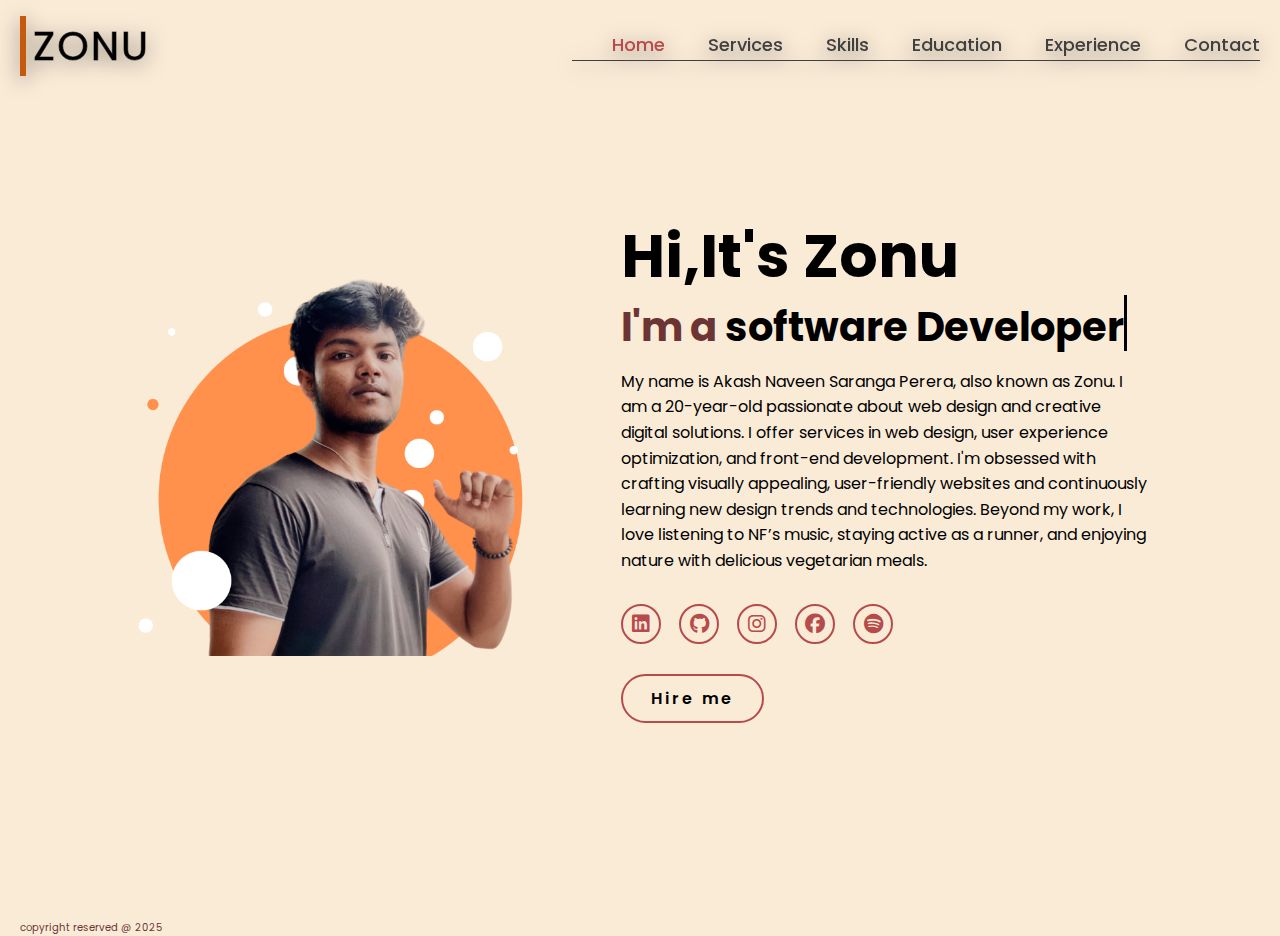
<file: index.html>
<!DOCTYPE html>
<html lang="en">
<head>
    <meta charset="UTF-8">
    <meta name="viewport" content="width=device-width, initial-scale=1.0">
    <link rel="stylesheet" href="https://cdnjs.cloudflare.com/ajax/libs/font-awesome/6.5.2/css/all.min.css">
    <link rel="stylesheet" href="css/base.css">
    <link rel="stylesheet" href="css/index_file.css">
    <link rel="icon" type="image/png" href="images/64 x 64.png">
    <title>Akash .N. Saranga</title>
</head>

<body>
    <header>
        <button class="button" data-text="Awesome">
            <span class="actual-text">&nbsp;ZONU&nbsp;</span>
            <span aria-hidden="true" class="hover-text">&nbsp;ZONU&nbsp;</span>
        </button>
        <nav>
            <a href="#" class="active"> Home</a>
            <a href="#">Services</a>
            <a href="html/skills.html">Skills</a>
            <a href="#">Education</a>
            <a href="#">Experience</a>
            <a href="#">Contact</a>
        </nav>
    </header>
    <section class="home">
        <div class="home-img">
            <img src="images/Untitled design (2) 1.png" alt="akash image">


        </div>
        <div class="home-content">
            <h1 id="about-me-h1"><span>Hi,</span><span>It's </span><span id="span-zonu">Zonu</span></h1>
            <h3 class="typing-text">I'm a <span></span></h3>
            <p id="about-me">My name is Akash Naveen Saranga Perera, also known as Zonu. I am a 20-year-old passionate about web design and creative digital solutions. I offer services in web design, user experience optimization, and front-end development. <br><br>I'm obsessed with crafting visually appealing, user-friendly websites and continuously learning new design trends and technologies. Beyond my work, I love listening to NF’s music, staying active as a runner, and enjoying nature with delicious vegetarian meals.</p>
            <div class="social-icons">
                <a href="https://www.linkedin.com/in/akash-naveen-46579133a/?trk=public-profile-join-page"><i
                        class="fa-brands fa-linkedin"></i></a>
                <a href="https://github.com/naviyasproduct"><i class="fa-brands fa-github"></i></a>
                <a href="https://www.instagram.com/naviyas_diary_/?next=%2F&hl=en"><i
                        class="fa-brands fa-instagram"></i></a>
                <a href="https://www.facebook.com/profile.php?id=61551306183678"><i
                        class="fa-brands fa-facebook"></i></a>
                <a href="https://open.spotify.com/user/31j3qngxvrqldzikl3qgfqtiecmm?si=24075f014c484df3"><i
                        class="fa-brands fa-spotify"></i></a>

            </div>
            <a href="docs/akash naveen saranga.pdf" class="btn-hireme">Hire me</a>
        </div>
    </section>

    <footer>
        <div class="copyright">
            <p>copyright reserved @ 2025</p>
        </div>






    </footer>

    <script src="javaScript/function.js"></script>
</body>

</html>
</file>
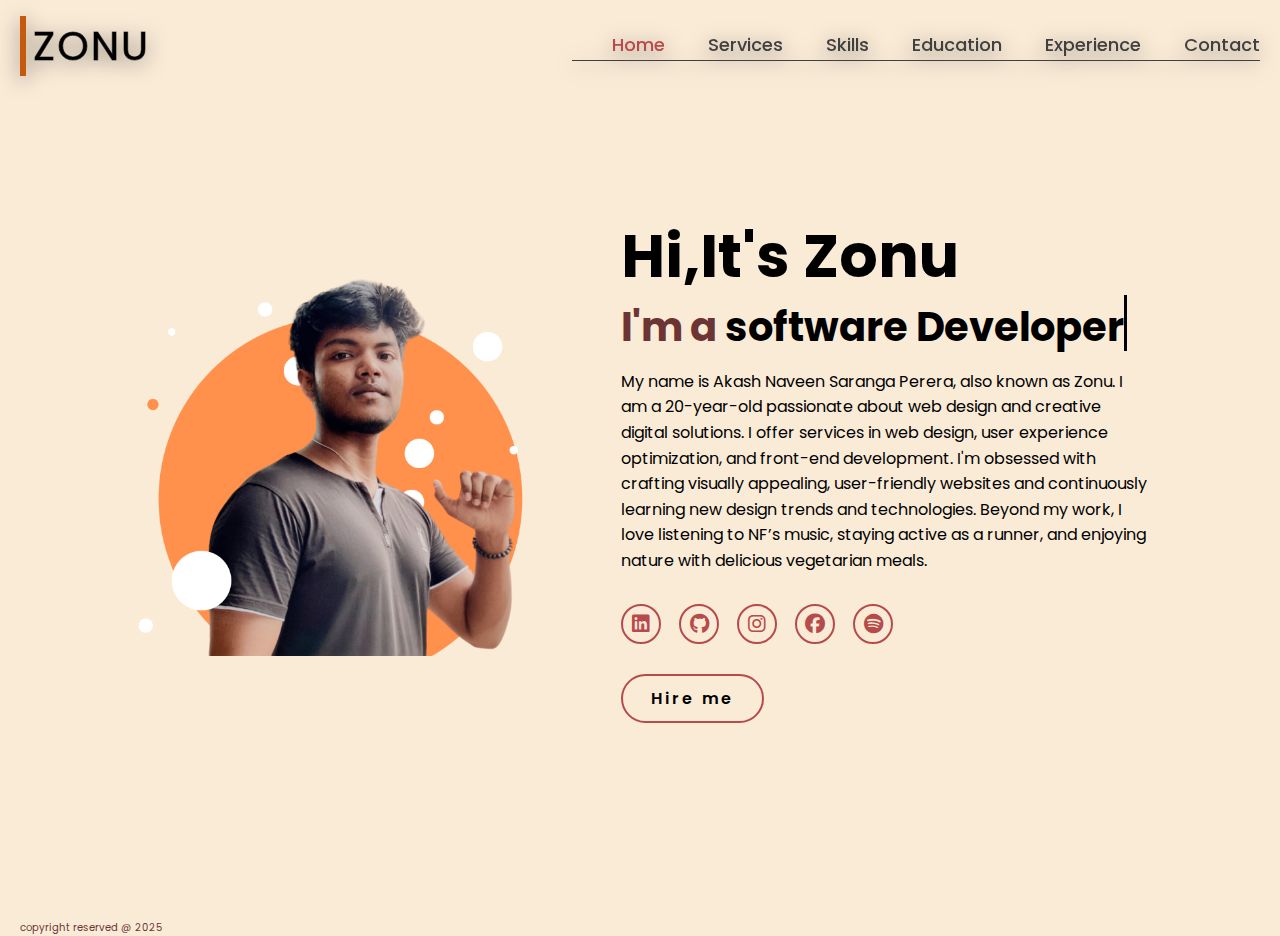
<file: html/index.html>
<!DOCTYPE html>
<html lang="en">
<head>
    <meta charset="UTF-8">
    <meta name="viewport" content="width=device-width, initial-scale=1.0">
    <link rel="stylesheet" href="https://cdnjs.cloudflare.com/ajax/libs/font-awesome/6.5.2/css/all.min.css">
    <link rel="stylesheet" href="../css/base.css">
    <link rel="stylesheet" href="../css/index_file.css">
    <link rel="icon" type="image/png" href="../images/64 x 64.png">
    <title>Akash .N. Saranga</title>
</head>

<body>
    <header>
        <button class="button" data-text="Awesome">
            <span class="actual-text">&nbsp;ZONU&nbsp;</span>
            <span aria-hidden="true" class="hover-text">&nbsp;ZONU&nbsp;</span>
        </button>
        <nav>
            <a href="#" class="active"> Home</a>
            <a href="#">Services</a>
            <a href="skills.html">Skills</a>
            <a href="#">Education</a>
            <a href="#">Experience</a>
            <a href="#">Contact</a>
        </nav>
    </header>
    <section class="home">
        <div class="home-img">
            <img src="../images/Untitled design (2) 1.png" alt="akash image">


        </div>
        <div class="home-content">
            <h1 id="about-me-h1"><span>Hi,</span><span>It's </span><span id="span-zonu">Zonu</span></h1>
            <h3 class="typing-text">I'm a <span></span></h3>
            <p id="about-me">My name is Akash Naveen Saranga Perera, also known as Zonu. I am a 20-year-old passionate about web design and creative digital solutions. I offer services in web design, user experience optimization, and front-end development. <br><br>I'm obsessed with crafting visually appealing, user-friendly websites and continuously learning new design trends and technologies. Beyond my work, I love listening to NF’s music, staying active as a runner, and enjoying nature with delicious vegetarian meals.</p>
            <div class="social-icons">
                <a href="https://www.linkedin.com/in/akash-naveen-46579133a/?trk=public-profile-join-page"><i
                        class="fa-brands fa-linkedin"></i></a>
                <a href="https://github.com/naviyasproduct"><i class="fa-brands fa-github"></i></a>
                <a href="https://www.instagram.com/naviyas_diary_/?next=%2F&hl=en"><i
                        class="fa-brands fa-instagram"></i></a>
                <a href="https://www.facebook.com/profile.php?id=61551306183678"><i
                        class="fa-brands fa-facebook"></i></a>
                <a href="https://open.spotify.com/user/31j3qngxvrqldzikl3qgfqtiecmm?si=24075f014c484df3"><i
                        class="fa-brands fa-spotify"></i></a>

            </div>
            <a href="../docs/akash naveen saranga.pdf" class="btn-hireme">Hire me</a>
        </div>
    </section>

    <footer>
        <div class="copyright">
            <p>copyright reserved @ 2025</p>
        </div>






    </footer>

    <script src="../javaScript/function.js"></script>
</body>

</html>
</file>
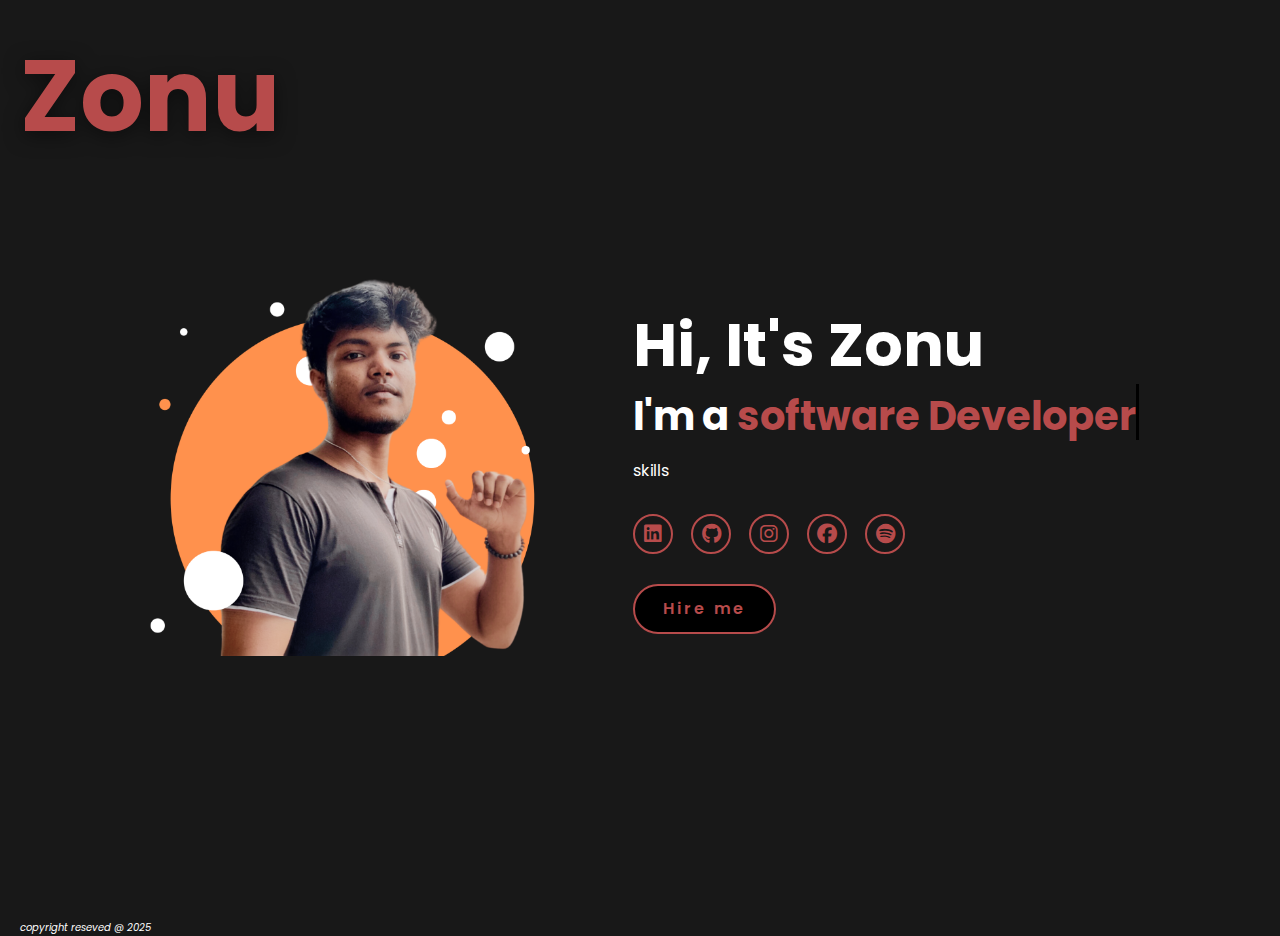
<file: skills.html>
<!DOCTYPE html>
<html lang="en">

<head>
    <meta charset="UTF-8">
    <meta name="viewport" content="width=device-width, initial-scale=1.0">
    <link rel="stylesheet" href="https://cdnjs.cloudflare.com/ajax/libs/font-awesome/6.5.2/css/all.min.css">
    <link rel="stylesheet" href="style.css">
    <link rel="icon" type="image/png" href="64 x 64.png">
    <title>Akash skills</title>
</head>

<body>
    <header>
        <a href="index.html" class="logo">Zonu</a>
    </header>
    <section class="home">
        <div class="home-img">
            <img src="Untitled design (2) 1.png" alt="">
            <div class="floating-circles">
                <div class="circle"></div>
                <div class="circle"></div>
                <div class="circle"></div>
                <div class="circle"></div>
                <div class="circle"></div>
            </div>
        </div>
        <div class="home-content">
            <h1>Hi, It's <span>Zonu</span></h1>
            <h3 class="typing-text">I'm a <span></span></h3>
            <p>skills</p>
            <div class="social-icons">
                <a href="https://www.linkedin.com/in/akash-naveen-46579133a/?trk=public-profile-join-page"><i
                        class="fa-brands fa-linkedin"></i></a>
                <a href="https://github.com/naviyasproduct"><i class="fa-brands fa-github"></i></a>
                <a href="https://www.instagram.com/naviyas_diary_/?next=%2F&hl=en"><i
                        class="fa-brands fa-instagram"></i></a>
                <a href="https://www.facebook.com/profile.php?id=61551306183678"><i
                        class="fa-brands fa-facebook"></i></a>
                <a href="https://open.spotify.com/user/31j3qngxvrqldzikl3qgfqtiecmm?si=24075f014c484df3"><i
                        class="fa-brands fa-spotify"></i></a>

            </div>
            <a href="akash naveen saranga.pdf" class="btn">Hire me</a>
        </div>
    </section>

    <footer>
        <div class="copyright">
            <p>copyright reseved @ 2025</p>
        </div>

    </footer>

    <script src="function.js"></script>
</body>

</html>
</file>
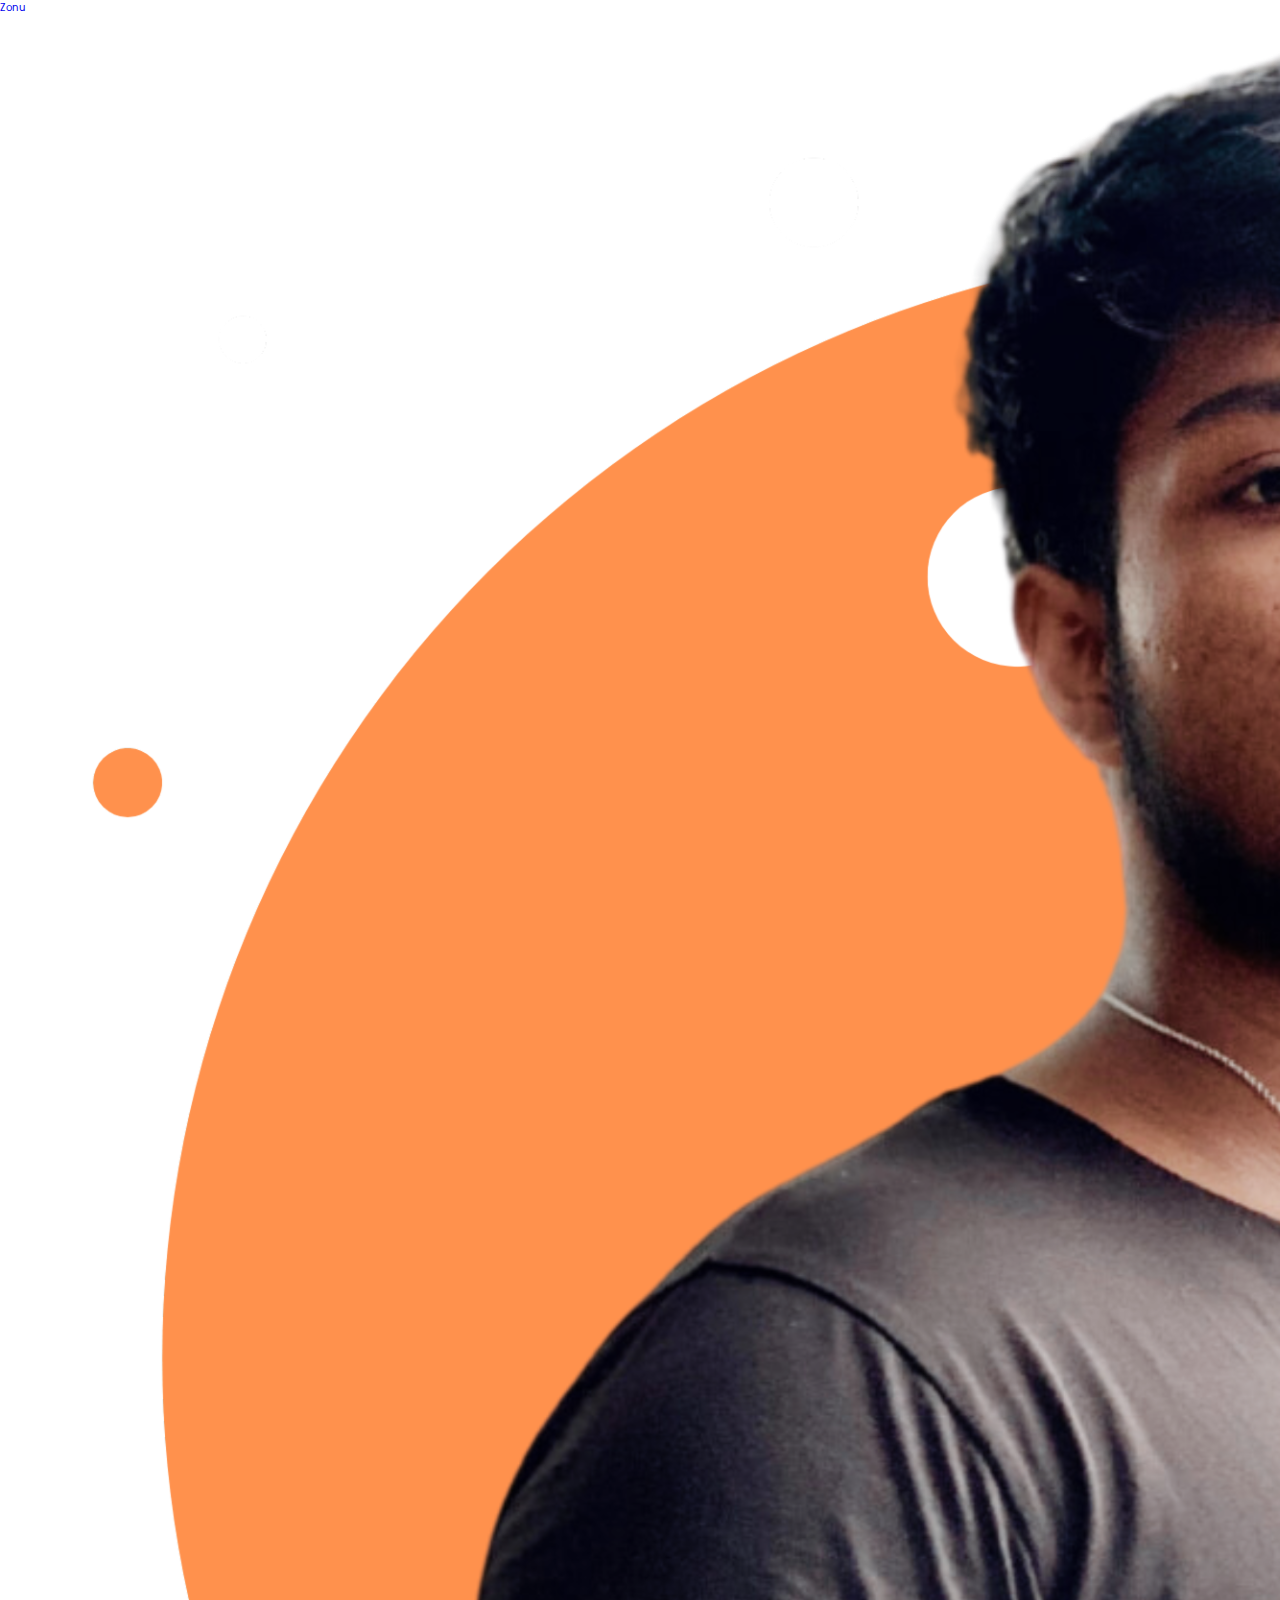
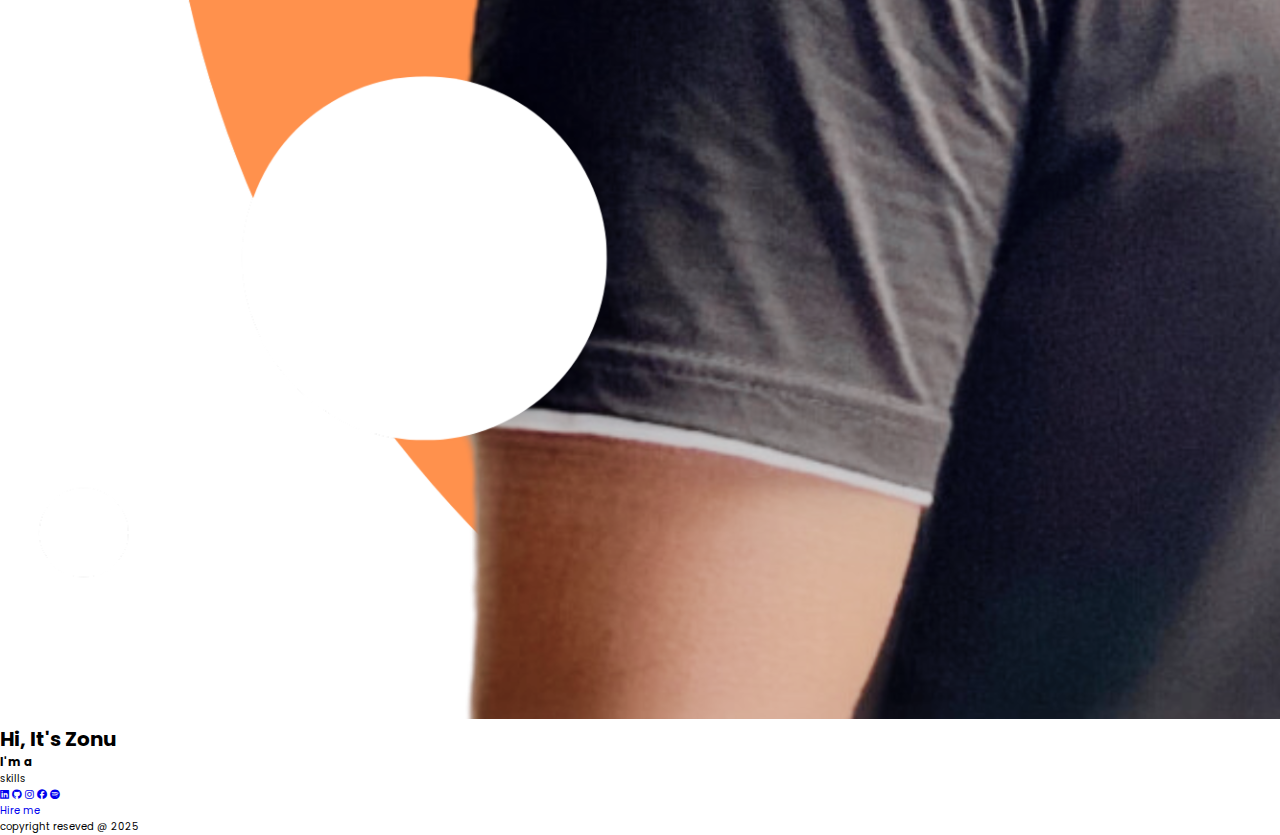
<file: html/skills.html>
<!DOCTYPE html>
<html lang="en">

<head>
    <meta charset="UTF-8">
    <meta name="viewport" content="width=device-width, initial-scale=1.0">
    <link rel="stylesheet" href="https://cdnjs.cloudflare.com/ajax/libs/font-awesome/6.5.2/css/all.min.css">
    <link rel="stylesheet" href="../css/base.css">
    <link rel="icon" type="image/png" href="../images/64 x 64.png">
    <title>Akash skills</title>
</head>

<body>
    <header>
        <a href="../index.html" class="logo">Zonu</a>
    </header>
    <section class="home">
        <div class="home-img">
            <img src="../images/Untitled design (2) 1.png" alt="">
            <div class="floating-circles">
                <div class="circle"></div>
                <div class="circle"></div>
                <div class="circle"></div>
                <div class="circle"></div>
                <div class="circle"></div>
            </div>
        </div>
        <div class="home-content">
            <h1>Hi, It's <span>Zonu</span></h1>
            <h3 class="typing-text">I'm a <span></span></h3>
            <p>skills</p>
            <div class="social-icons">
                <a href="https://www.linkedin.com/in/akash-naveen-46579133a/?trk=public-profile-join-page"><i
                        class="fa-brands fa-linkedin"></i></a>
                <a href="https://github.com/naviyasproduct"><i class="fa-brands fa-github"></i></a>
                <a href="https://www.instagram.com/naviyas_diary_/?next=%2F&hl=en"><i
                        class="fa-brands fa-instagram"></i></a>
                <a href="https://www.facebook.com/profile.php?id=61551306183678"><i
                        class="fa-brands fa-facebook"></i></a>
                <a href="https://open.spotify.com/user/31j3qngxvrqldzikl3qgfqtiecmm?si=24075f014c484df3"><i
                        class="fa-brands fa-spotify"></i></a>

            </div>
            <a href="../docs/akash naveen saranga.pdf" class="btn">Hire me</a>
        </div>
    </section>

    <footer>
        <div class="copyright">
            <p>copyright reseved @ 2025</p>
        </div>

    </footer>

    <script src="../javaScript/function.js"></script>
</body>

</html>
</file>
<file: css/base.css>
@import url('https://fonts.googleapis.com/css2?family=Poppins:wght@100;200;300;400;500;600&display=swap');

html {
    scroll-behavior: smooth;
    font-size: 62.5%;
  }
  

*{
    margin: 0;
    padding: 0;
    box-sizing: border-box;
    text-decoration: none;
    border: none;
    outline: none;
    font-family: 'Poppins', sans-serif;
}
</file>
<file: css/index_file.css>
body {
    width: 100%;
    height: 100vh;
    overflow-x: hidden;
    background-color: antiquewhite;
    color: rgb(109, 52, 52);
    line-height: 1.6;
    padding: 20px;
}

header {
    margin-top: 1px;
    position: fixed;
    top: 0;
    left: 0;
    width: 100%;
    padding: 1rem 9%;
    background-color: transparent;
    color: #413f3f;
    padding: 15px 20px;

    filter: drop-shadow(0px 4px 10px rgba(0, 0, 0, 0.5));
    display: flex;
    justify-content: space-between;
    align-items: center;
    z-index: 100;
}

/* From Uiverse.io by satyamchaudharydev */ 
/* === removing default button style ===*/
.button {
    margin: 0;
    height: auto;
    background: transparent;
    padding: 0;
    border: none;
    cursor: pointer;
  }
  
  /* button styling */
  .button {
    --border-right: 6px;
    --text-stroke-color: rgba(0, 0, 0, 0.6);
    --animation-color: #c5590d;
    --fs-size: 4em;
    letter-spacing: 2px;
    text-decoration: none;
    font-size: var(--fs-size);
    font-family: "Arial";
    position: relative;
    text-transform: uppercase;
    color: transparent;
    -webkit-text-stroke: 1px var(--text-stroke-color);
  }
  /* this is the text, when you hover on button */
  .hover-text {
    position: absolute;
    box-sizing: border-box;
    content: attr(data-text);
    color: var(--animation-color);
    width: 0%;
    inset: 0;
    border-right: var(--border-right) solid var(--animation-color);
    overflow: hidden;
    transition: 0.5s;
    -webkit-text-stroke: 1px var(--animation-color);
  }
  /* hover */
  .button:hover .hover-text {
    width: 100%;
    filter: drop-shadow(0 0 23px var(--animation-color))
  }
nav{
    border-bottom: 1px solid #413f3f;
    
}

nav a {
    font-size: 1.8rem;
    color: #413f3f;
    margin-left: 4rem;
    font-weight: 500;
    transition: 0.3s ease;
    border-bottom: 3px solid transparent;

}

nav a:hover,
nav a.active {
    color: #b74b4b;

}

@media(max-width:995px) {
    nav {
        position: absolute;
        top: 0;
        right: 0;
        width: 40%;
        border-left: 3px solid #d1abab;
        border-bottom: 3px solid #d1abab;
        border-bottom-left-radius: 2rem;
        padding: 1rem solid;

        background-color: rgba(0, 0, 0, 0.6);
        /* Black with 60% transparency */
        color: white;
        padding: 15px 20px;



        border-top: 0.1rem solid rgba(0, 0, 0, 0.1);
    }
}


section{
    min-height: 100vh;
    padding: 5rem 9% 5rem;
}

.home{
    display: flex;
    justify-content: center;
    align-items: center;
    gap: 8rem;
    background-color: antiquewhite;
   
}

.home .home-content h1{
    font-size: 6rem;
    font-weight: 700;
    line-height: 1.3;
}

span{
    color: black;
}

#span-zonu{
    color: #cc5858;
}


.home-content h3{
    font-size: 4rem;
    margin-bottom: 1rem;
    font-weight: 700;
}

.home-content p{
    font-size: 1.6rem;
}

#about-me span{
    transition:color 0.3s ,text-shadow 0.3s ,transform 0.3s;
    display: inline-block;
}
#about-me span:hover{
    color: #ffffff;
    text-shadow : 0px 0px 10px #ffcc00;
    transform: scale(1.2);


}



.social-icons a{
    display: inline-flex;
    justify-content: center;
    align-items: center;
    width: 4rem;
    height: 4rem;
    background-color: transparent;
    border: 0.2rem solid #b74b4b;
    font-size: 2rem;
    border-radius: 50%;
    margin: 3rem 1.5rem 3rem 0;
    transition: 0.3s ease;
    color: #b74b4b;
}

.social-icons a:hover{
    color: black;
    transform: scale(1.3) translateY(-5px);
    background-color: #b74b4b;
    box-shadow: 0  0 25px #b74b4b;
}

.btn-hireme{
    display: inline-block;
    padding: 1rem 2.8rem;
    background-color: antiquewhite;
    border-radius: 4rem;
    font-size: 1.6rem;
    color:black;
    letter-spacing: 0.3rem;
    font-weight: 600;
    border: 2px solid #b74b4b;
    transition: 0.3s ease;
    cursor: pointer;
}

.btn-hireme:hover{
    transform: scale3d(1.03);
    background-color: #b74b4b;
    color: black;
    box-shadow: 0 0 25px #b74b4b;
}

.typing-text{
    font-size: 34px;
    font-weight: 600;
    min-width: 280px;
}

.typing-text span{
    position: relative;
}

.typing-text span::before{
    content: "software Developer";
    color: #000000;
    animation: words 20s infinite;
}

.typing-text span::after{
    content: "";
    background-color:antiquewhite;
    position: absolute;
    width: calc(100% + 8px);
    height: 100%;
    border-left: 3px solid rgb(0, 0, 0);
    right: -8;
    animation: cursor 0.6s infinite;
}

@keyframes cursor{
    to{
        border-left: 3px solid antiquewhite;
    }
}

@keyframes words{
    0%, 20%{
        content: "Web Developer";
    }
    21%, 40%{
        content: "Developer";
    }
    41%, 60%{
        content: "Web Designer";
    }
    61%, 80%{
        content: "Rapper";
    }
    81%, 100%{
        content: "Student";
    }
}

@media (max-width: 1000px){
    .home{
        gap: 4rem;
    }
}

@media(max-width:995px){
    .home{
        flex-direction: column;
        margin: 5rem 4rem;
    }

    .home .home-content h3{
        font-size: 2.5rem;
    }

    .home-content h1{
        font-size: 5rem;
    }

    .home-img img{
        width: 90vw;
        margin-top: 4rem;
    }
}


.home-img {
    position: relative;
    display: inline-block;
    width: fit-content;
}

.home-img img {
    position: relative;
    width: 32vw;
    box-shadow: 0 0 25px solid #b74b4b;
    cursor: pointer;
    transition: transform 0.3s ease, box-shadow 0.3s ease, filter 0.3s ease;
}

.home-img img:hover {
    transform: scale(1.1); /* Slightly scale up */
    box-shadow: 0 10px 20px rgba(0, 0, 0, 0.3); /* Add a shadow effect */
    filter: brightness(1.2); /* Make it slightly brighter */
    border-radius: 50px;
}
</file>
<file: style.css>
@import url('https://fonts.googleapis.com/css2?family=Poppins:wght@100;200;300;400;500;600&display=swap');

html {
    scroll-behavior: smooth;
    font-size: 62.5%;
  }
  

*{
    margin: 0;
    padding: 0;
    box-sizing: border-box;
    text-decoration: none;
    border: none;
    outline: none;
    font-family: 'Poppins', sans-serif;
}


body{
    width: 100%;
    height: 100vh;
    overflow-x: hidden;
    background-color: rgb(24, 24, 24);
    color: white;
    line-height: 1.6;
    padding: 20px;
}
  

header{
    margin-top: 1px;
    position: fixed;
    top: 0;
    left: 0;
    width: 100%;
    padding: 1rem 9%;
    background-color:transparent;
    color: white;
    padding: 15px 20px;

    filter: drop-shadow(0px 4px 10px rgba(0, 0, 0, 0.5));
    display: flex;
    justify-content: space-between;
    align-items: center;
    z-index: 100;
}

.logo{
    font-size: 100px;
    color: #b74b4b;
    font-weight: bolder;
    cursor: pointer;
    transition: 0.5s ease;
    
}

.logo:hover{
    transform: scale(1.1);
    color: #ffffff;
    text-shadow: 0 0 25px #fb9e9e;
}

nav a{
    font-size: 1.8rem;
    color: white;
    margin-left: 4rem;
    font-weight: 500;
    transition: 0.3s ease;
    border-bottom: 3px solid transparent;
}

nav a:hover,
nav a.active{
    color: #b74b4b;
    border-bottom: 3px solid #b74b4b;
}

@media(max-width:995px){
    nav{
        position: absolute;
        top: 0;
        right: 0;
        width: 40%;
        border-left: 3px solid #d1abab;
        border-bottom: 3px solid #d1abab;
        border-bottom-left-radius: 2rem;
        padding: 1rem solid;
        
        background-color: rgba(0, 0, 0, 0.6); /* Black with 60% transparency */
        color: white;
        padding: 15px 20px;



        border-top: 0.1rem solid rgba(0,0,0,0.1);
    }






}

section{
    min-height: 100vh;
    padding: 5rem 9% 5rem;
}

.home{
    display: flex;
    justify-content: center;
    align-items: center;
    gap: 8rem;
    background-color: rgb(24, 24, 24);
}

.home .home-content h1{
    font-size: 6rem;
    font-weight: 700;
    line-height: 1.3;
}

span{
    color: #ffffff;
}

#span-zonu{
    color: #cc5858;
}


.home-content h3{
    font-size: 4rem;
    margin-bottom: 1rem;
    font-weight: 700;
}

.home-content p{
    font-size: 1.6rem;
}

#about-me span{
    transition:color 0.3s ,text-shadow 0.3s ,transform 0.3s;
    display: inline-block;
}
#about-me span:hover{
    color: #ffffff;
    text-shadow : 0px 0px 10px #ffcc00;
    transform: scale(1.2);


}


.home-img img{
    position: relative;
    width: 32vw;
    box-shadow: 0 0 25px solid #b74b4b;
    cursor: pointer;
    transition: 0.5s linear;
}


.social-icons a{
    display: inline-flex;
    justify-content: center;
    align-items: center;
    width: 4rem;
    height: 4rem;
    background-color: transparent;
    border: 0.2rem solid #b74b4b;
    font-size: 2rem;
    border-radius: 50%;
    margin: 3rem 1.5rem 3rem 0;
    transition: 0.3s ease;
    color: #b74b4b;
}

.social-icons a:hover{
    color: black;
    transform: scale(1.3) translateY(-5px);
    background-color: #b74b4b;
    box-shadow: 0  0 25px #b74b4b;
}

.btn{
    display: inline-block;
    padding: 1rem 2.8rem;
    background-color: black;
    border-radius: 4rem;
    font-size: 1.6rem;
    color: #b74b4b;
    letter-spacing: 0.3rem;
    font-weight: 600;
    border: 2px solid #b74b4b;
    transition: 0.3s ease;
    cursor: pointer;
}

.btn:hover{
    transform: scale3d(1.03);
    background-color: #b74b4b;
    color: black;
    box-shadow: 0 0 25px #b74b4b;
}

.typing-text{
    font-size: 34px;
    font-weight: 600;
    min-width: 280px;
}

.typing-text span{
    position: relative;
}

.typing-text span::before{
    content: "software Developer";
    color: #b74b4b;
    animation: words 20s infinite;
}

.typing-text span::after{
    content: "";
    background-color:rgb(24, 24, 24);
    position: absolute;
    width: calc(100% + 8px);
    height: 100%;
    border-left: 3px solid black;
    right: -8;
    animation: cursor 0.6s infinite;
}

@keyframes cursor{
    to{
        border-left: 3px solid #b74b4b;
    }
}

@keyframes words{
    0%, 20%{
        content: "Web Developer";
    }
    21%, 40%{
        content: "Developer";
    }
    41%, 60%{
        content: "Web Designer";
    }
    61%, 80%{
        content: "Rapper";
    }
    81%, 100%{
        content: "Student";
    }
}

@media (max-width: 1000px){
    .home{
        gap: 4rem;
    }
}

@media(max-width:995px){
    .home{
        flex-direction: column;
        margin: 5rem 4rem;
    }

    .home .home-content h3{
        font-size: 2.5rem;
    }

    .home-content h1{
        font-size: 5rem;
    }

    .home-img img{
        width: 90vw;
        margin-top: 4rem;
    }
}

.line {
    height: 5px;
    background-color: rgb(255, 255, 255);
    width: 100%;
    max-width: 100%; /* Automatically matches the image width */
 

  }
  
  .floating-circles {
    position: absolute;
    top: 0;
    left: 0;
    width: 100%;
    height: 100%;
    pointer-events: none;
}

.circle {
    position: absolute;
    background-color: rgba(183, 75, 75, 0.8);
    border-radius: 50%;
    animation: float 6s infinite ease-in-out;
    overflow: hidden; /* Added to control overflow */
}
.circle:nth-child(1) {
    width: 5vw;
    height: 5vw;
    left: 10%;
    top: 15%;
    animation-delay: 0s;
}

.circle:nth-child(2) {
    width: 3.5vw;
    height: 3.5vw;
    left: 70%;
    top: 20%;
    animation-delay: 1.5s;
}

.circle:nth-child(3) {
    width: 4vw;
    height: 4vw;
    left: 30%;
    top: 60%;
    animation-delay: 2s;
}

.circle:nth-child(4) {
    width: 6vw;
    height: 6vw;
    left: 80%;
    top: 70%;
    animation-delay: 3s;
}

.circle:nth-child(5) {
    width: 3vw;
    height: 3vw;
    left: 50%;
    top: 40%;
    animation-delay: 2.5s;
}

@keyframes float {
    0% {
        transform: translate(0, 0);
    }
    50% {
        transform: translate(10px, -20px);
    }
    100% {
        transform: translate(0, 0);
    }
}

.home-img {
    position: relative;
    display: inline-block;
    width: fit-content;
}

.home-img img {
    position: relative;
    width: 32vw;
    box-shadow: 0 0 25px solid #b74b4b;
    cursor: pointer;
    transition: 0.5s linear;
}

.home-img .floating-circles {
    width: 100%;
    height: 100%;
    position: absolute;
    top: 0;
    left: 0;
    overflow: hidden;
    z-index: -1;
}

@media (max-width: 768px) {
    .circle {
        width: 2vw;
        height: 2vw;
    }
}

footer{
    font-weight: 400;
    font-style: italic;
    display: flex;

}
</file>
